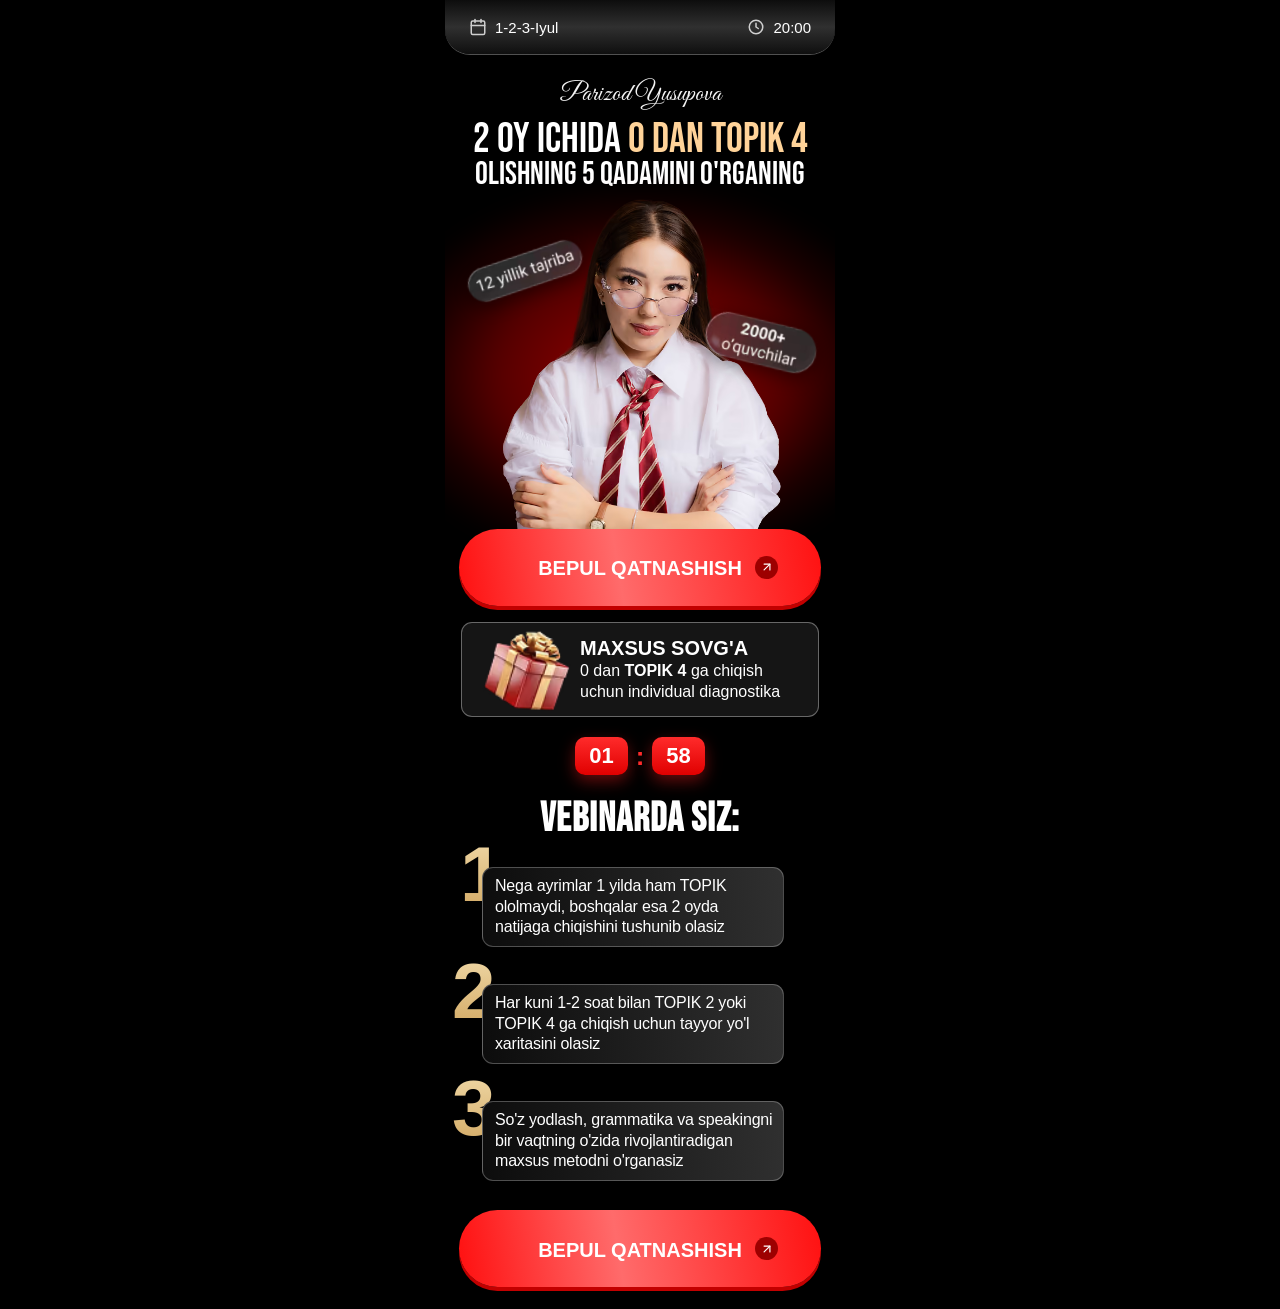
<file: index.html>
<!DOCTYPE html>
<html lang="uz">
<head>
<meta charset="UTF-8">
<meta name="viewport" content="width=device-width, initial-scale=1.0">
<title>Site 1 — TOPIK Webinar</title>
<style>@font-face{font-family:"Bebas Neue";src:url(/fonts/BebasNeue-Regular.woff2) format('woff2');font-weight:400;font-style:normal;font-display:swap}@font-face{font-family:"Great Vibes";src:url(/fonts/GreatVibes-Regular.woff2) format('woff2');font-weight:400;font-style:normal;font-display:swap}*{margin:0;padding:0;box-sizing:border-box;-webkit-tap-highlight-color:transparent}body,html{background:#000;font-family:-apple-system,BlinkMacSystemFont,'Segoe UI',Roboto,Helvetica,Arial,sans-serif}.phone{width:100%;max-width:390px;min-height:100vh;margin:0 auto;background:#000;padding:14px 14px 22px;position:relative;overflow:hidden}.topbar{display:flex;justify-content:space-between;align-items:center;height:54px;padding:0 24px;margin:-14px -14px 24px;background:linear-gradient(180deg,#0d0d0d 0,#303030 50%,#0f0f0f 100%);border-radius:0 0 25px 25px;box-shadow:0 1px 0 0 #515151}.topbar-item{display:flex;align-items:center;gap:8px;color:#fff;font-weight:500;font-size:15px}.topbar-item svg{width:18px;height:18px;color:#cfcfcf}.signature{font-family:'Great Vibes',cursive;font-size:26px;color:#f3f3f3;text-align:center;font-weight:400;margin-bottom:12px}.hero-title{font-family:'Bebas Neue',sans-serif;color:#fff;text-align:center;width:351px;height:79px;margin:0 auto;font-size:32px;line-height:110%;letter-spacing:0;font-weight:400;font-style:normal;padding:0}.hero-title-line{display:block;white-space:nowrap}.hero-title-line:first-child{font-size:42px}.hero-title-line:last-child{font-size:32px}.hero-title .accent{color:#ffd399!important;-webkit-text-fill-color:#FFD399}.hero-photo{position:relative;margin-top:-4px;display:flex;justify-content:center}.hero-photo::before{content:"";position:absolute;left:50%;top:50%;transform:translate(-50%,-50%);width:150%;height:105%;background:radial-gradient(55% 55% at 50% 48%,rgba(224,0,0,.68) 0,rgba(190,0,0,.45) 48%,rgba(130,0,0,.2) 72%,rgba(0,0,0,0) 90%);filter:blur(10px);z-index:0;pointer-events:none}.hero-photo img{position:relative;width:100%;max-width:285px;height:auto;display:block;z-index:1}.hero-photo img.badge-img{position:absolute;z-index:2;max-width:none;height:auto;filter:drop-shadow(0 4px 10px rgba(0,0,0,.5))}.hero-photo img.badge-left{top:46px;left:4px;width:125px;transform:rotate(-8deg)}.hero-photo img.badge-right{top:118px;right:2px;width:116px;transform:rotate(8deg)}.cta{position:relative;z-index:5;width:100%;max-width:362px;height:77px;border:none;cursor:pointer;margin:-42px auto 0;padding:0 24px;border-radius:55.5px;background:linear-gradient(80.87deg,red -7.5%,#ff6b6b 44.12%,red 110.03%);color:#fff;font-family:-apple-system,BlinkMacSystemFont,'Segoe UI',Roboto,Helvetica,Arial,sans-serif;font-size:20px;font-weight:700;font-style:normal;line-height:32px;letter-spacing:0;text-align:center;text-transform:uppercase;display:flex;align-items:center;justify-content:center;box-shadow:0 4px 0 0 #c20000;transition:transform .16s ease-out}.cta:hover{transform:scale(1.03)}.cta:active{transform:scale(.99)}@media (prefers-reduced-motion:reduce){.cta{transition:none}.cta:active,.cta:hover{transform:none}}.cta span{font-family:-apple-system,BlinkMacSystemFont,'Segoe UI',Roboto,Helvetica,Arial,sans-serif;font-size:20px;font-weight:700;font-style:normal;line-height:32px;letter-spacing:0;text-align:center;text-transform:uppercase;white-space:nowrap;transform:translateY(1px)}.cta-arrow{position:absolute;right:43px;width:23px;height:23px;background:#9d0000;border-radius:50%;display:flex;align-items:center;justify-content:center}.cta-arrow svg{width:14px;height:14px;color:#fff}.gift{position:relative;display:flex;align-items:center;gap:14px;background:#151515;border:.3px solid rgba(255,255,255,.35);border-radius:11px;padding:14px 16px;margin:16px auto 0;width:100%;max-width:358px}.gift-text{margin-left:102px}.gift-img{position:absolute;left:16px;top:50%;transform:translateY(-50%);width:102px;height:102px;object-fit:contain}.gift-title{font-family:-apple-system,BlinkMacSystemFont,'Segoe UI',Roboto,Helvetica,Arial,sans-serif;color:#fff;font-weight:700;font-size:20px;line-height:1.1;letter-spacing:0;text-transform:uppercase;margin-bottom:2px}.gift-desc{color:#fff;font-weight:400;font-size:16px;line-height:1.3}.gift-desc b{color:#fff;font-weight:600}body{--modal-accent:#E00000;--modal-btn:linear-gradient(180deg, #FF2B2B 0%, #E00000 55%, #B00000 100%);--modal-shadow:rgba(255,30,30,.4)}</style>
<link rel="preload" as="image" href="/assets/site1/girl.avif" fetchpriority="high">
<link rel="preload" as="font" type="font/woff2" href="/fonts/BebasNeue-Regular.woff2" crossorigin>
<link rel="preload" as="font" type="font/woff2" href="/fonts/GreatVibes-Regular.woff2" crossorigin>
<link rel="stylesheet" href="/site1.min.css" media="print" onload="this.media='all'">
<noscript><link rel="stylesheet" href="/site1.min.css"></noscript>
</head>
<body>
  <main class="phone">

    <div class="topbar">
      <div class="topbar-item">
        <svg viewBox="0 0 24 24" fill="none" stroke="currentColor" stroke-width="2" stroke-linecap="round" stroke-linejoin="round"><rect x="3" y="4" width="18" height="18" rx="2"/><line x1="16" y1="2" x2="16" y2="6"/><line x1="8" y1="2" x2="8" y2="6"/><line x1="3" y1="10" x2="21" y2="10"/></svg>
        <span>1-2-3-Iyul</span>
      </div>
      <div class="topbar-item">
        <svg viewBox="0 0 24 24" fill="none" stroke="currentColor" stroke-width="2" stroke-linecap="round" stroke-linejoin="round"><circle cx="12" cy="12" r="9"/><polyline points="12 7 12 12 15 14"/></svg>
        <span>20:00</span>
      </div>
    </div>

    <p class="signature">Parizod Yusupova</p>

    <h1 class="hero-title">
      <span class="hero-title-line">2 OY ICHIDA <span class="accent">0 DAN TOPIK 4</span></span>
      <span class="hero-title-line">OLISHNING 5 QADAMINI O'RGANING</span>
    </h1>

    <div class="hero-photo">
      <img src="/assets/site1/badge-left.avif" alt="12 yillik tajriba" class="badge-img badge-left" width="250" height="112" loading="lazy" decoding="async">
      <img src="/assets/site1/badge-right.avif" alt="2000+ o'quvchilar" class="badge-img badge-right" width="232" height="112" loading="lazy" decoding="async">
      <img src="/assets/site1/girl.avif" alt="Parizod Yusupova" width="526" height="690" fetchpriority="high" decoding="async">
    </div>

    <button class="cta">
      <span>BEPUL QATNASHISH</span>
      <i class="cta-arrow"><svg viewBox="0 0 24 24" fill="none" stroke="currentColor" stroke-width="2" stroke-linecap="round" stroke-linejoin="round"><line x1="7" y1="17" x2="17" y2="7"/><polyline points="7 7 17 7 17 17"/></svg></i>
    </button>

    <div class="gift">
      <img src="/assets/site1/gift.avif" alt="Sovg'a" class="gift-img" width="79" height="80" loading="lazy" decoding="async">
      <div class="gift-text">
        <p class="gift-title">MAXSUS SOVG'A</p>
        <p class="gift-desc">0 dan <b>TOPIK 4</b> ga chiqish<br>uchun individual diagnostika</p>
      </div>
    </div>

    <div class="timer">
      <span class="timer-box">01</span>
      <span class="timer-colon">:</span>
      <span class="timer-box">02</span>
    </div>

    <h2 class="section-title">VEBINARDA SIZ:</h2>

    <ul class="steps">
      <li class="step">
        <span class="step-num">1</span>
        <p>Nega ayrimlar 1 yilda ham TOPIK ololmaydi, boshqalar esa 2 oyda natijaga chiqishini tushunib olasiz</p>
      </li>
      <li class="step">
        <span class="step-num">2</span>
        <p>Har kuni 1-2 soat bilan TOPIK 2 yoki TOPIK 4 ga chiqish uchun tayyor yo'l xaritasini olasiz</p>
      </li>
      <li class="step">
        <span class="step-num">3</span>
        <p>So'z yodlash, grammatika va speakingni bir vaqtning o'zida rivojlantiradigan maxsus metodni o'rganasiz</p>
      </li>
    </ul>

    <button class="cta cta-bottom">
      <span>BEPUL QATNASHISH</span>
      <i class="cta-arrow"><svg viewBox="0 0 24 24" fill="none" stroke="currentColor" stroke-width="2" stroke-linecap="round" stroke-linejoin="round"><line x1="7" y1="17" x2="17" y2="7"/><polyline points="7 7 17 7 17 17"/></svg></i>
    </button>

  </main>
  <script src="/modal.js" defer></script>
</body>
</html>
</file>
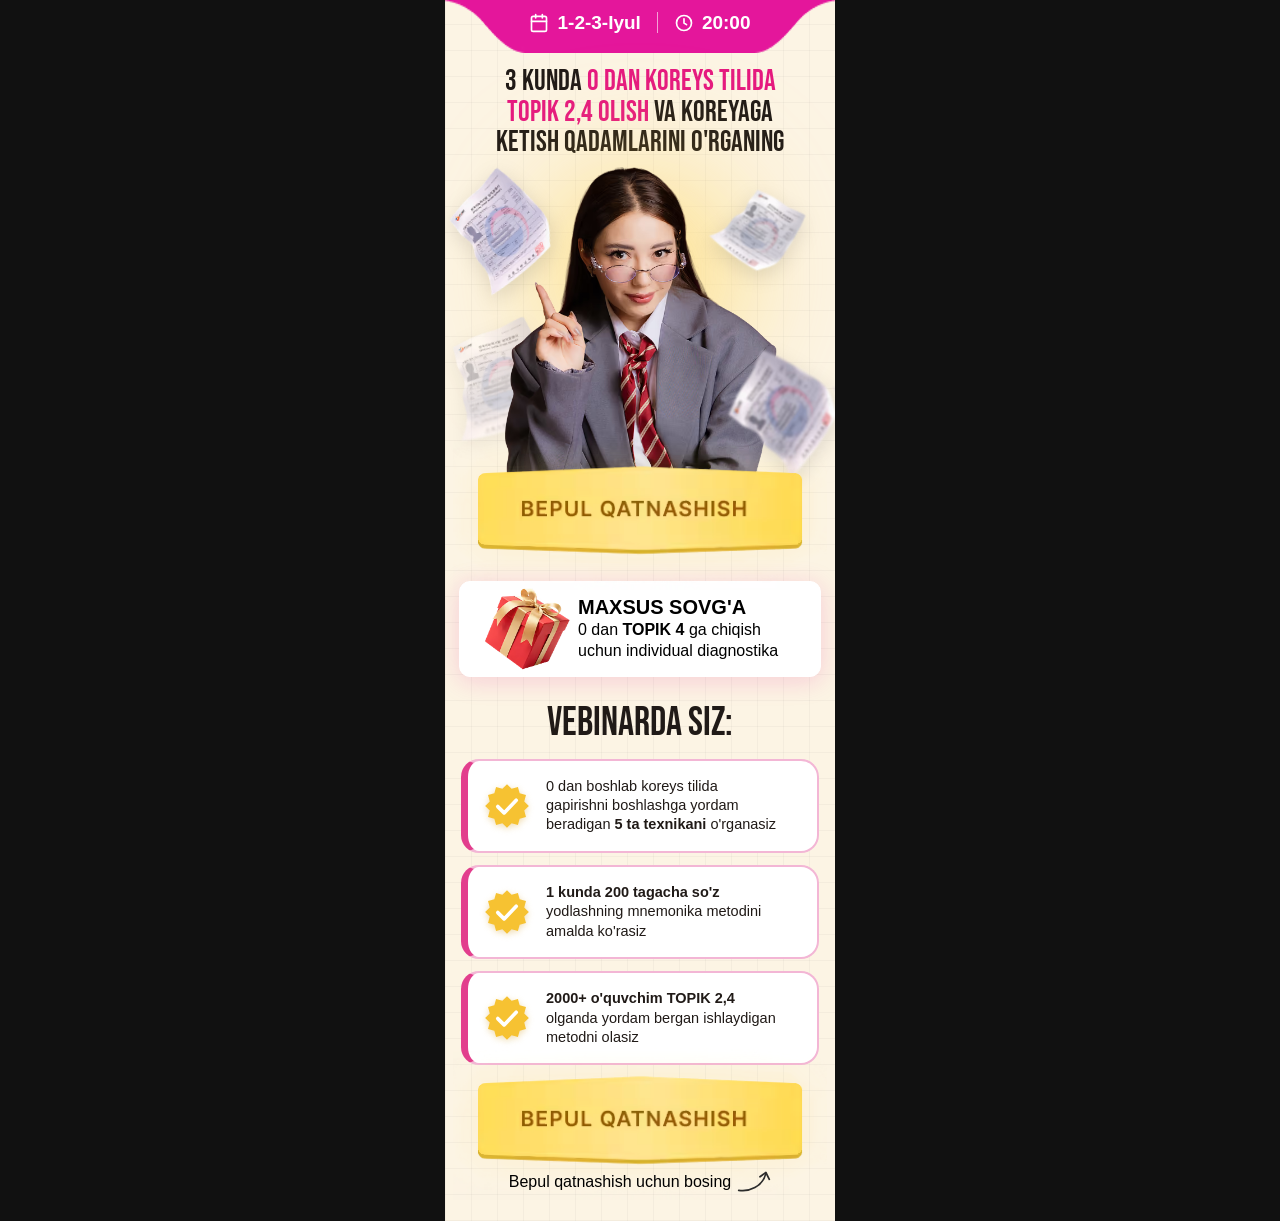
<file: a/index.html>
<!DOCTYPE html>
<html lang="uz">
<head>
<meta charset="UTF-8">
<meta name="viewport" content="width=device-width, initial-scale=1.0">
<title>Site 2 — Koreys tili Webinar</title>
<style>@font-face{font-family:"Bebas Neue";src:url(/fonts/BebasNeue-Regular.woff2) format('woff2');font-weight:400;font-style:normal;font-display:swap}*{margin:0;padding:0;box-sizing:border-box;-webkit-tap-highlight-color:transparent}:root{--pink-1:#ED1E79;--pink-2:#E5197F;--pink-light:#F26EB4;--yellow-1:#F6D64E;--yellow-2:#EDC53F;--navy:#201A17;--cream:#FCF4E4}body,html{background:#111;font-family:-apple-system,BlinkMacSystemFont,'Segoe UI',Roboto,Helvetica,Arial,sans-serif}.phone{width:100%;max-width:390px;min-height:100vh;margin:0 auto;background:linear-gradient(0deg,rgba(0,0,0,0) 0,rgba(0,0,0,0) 100%),repeating-linear-gradient(0deg,rgba(0,0,0,.03) 0 1px,transparent 1px 26px),repeating-linear-gradient(90deg,rgba(0,0,0,.03) 0 1px,transparent 1px 26px),#fcf4e4;padding-bottom:27px;position:relative;overflow:hidden}.topbar{background-image:url('/assets/site2/topbar-shape.avif');background-size:100% 100%;background-repeat:no-repeat;background-position:center;padding:12px 20px 20px;position:relative}.topbar-inner{display:flex;align-items:center;justify-content:center;gap:16px;color:#fff}.topbar-item{display:flex;align-items:center;gap:8px;font-weight:600;font-size:19px;line-height:21px}.topbar-item svg{width:20px;height:20px;flex:0 0 20px}.topbar-sep{width:1px;height:21px;background:rgba(255,255,255,.6)}.hero-title{font-family:'Bebas Neue',sans-serif;color:var(--navy);text-align:center;font-size:29px;line-height:1.06;letter-spacing:0;font-weight:400;height:112px;padding:14px 16px 6px}.hero-title .accent{color:var(--pink-2)}.hero-photo{position:relative;width:100%;height:380px;margin-top:2px}.hero-glow{position:absolute;top:5px;left:95px;width:200px;height:200px;border-radius:50%;background:rgba(255,208,60,.55);filter:blur(60px);backdrop-filter:blur(91.4px);z-index:0;pointer-events:none}.hero-photo .girl{position:absolute;bottom:0;left:50%;transform:translateX(-50%);width:auto;height:380px;z-index:2}.cert{position:absolute;z-index:1;height:auto;filter:drop-shadow(0 6px 10px rgba(0,0,0,.12))}.cert1{width:115px;top:-5px;left:-6px;transform:rotate(-12deg)}.cert2{width:110px;top:130px;left:-24px;opacity:.55;transform:rotate(12deg)}.cert3{width:105px;top:8px;right:22px;transform:rotate(8deg)}.cert4{width:150px;top:170px;right:-20px;transform:rotate(-4deg);z-index:3}.cta-wrap{position:absolute;z-index:3;left:8px;right:8px;bottom:-43px}.cta-wrap .cta,.cta.cta-bottom{height:auto;aspect-ratio:390/170;border:none;border-radius:0;background:url('/assets/site2/cta-button.avif') center/100% 100% no-repeat;box-shadow:none;transition:transform .16s ease-out,filter .16s ease-out}.cta-wrap .cta:hover,.cta.cta-bottom:hover{filter:brightness(1.06)}.cta-wrap .cta span,.cta.cta-bottom span{visibility:hidden}.cta{width:100%;height:72px;border:none;cursor:pointer;border-radius:50%/13px;background:linear-gradient(180deg,#ffd943 0,#ffe591 50%,#ffd943 100%);color:#6e4f16;font-family:'Bebas Neue',sans-serif;font-size:26px;letter-spacing:1px;box-shadow:0 5px 0 #e3a62a,inset 0 0 22px rgba(255,239,154,.14),0 0 41px rgba(255,216,78,.2),inset 0 1px 0 rgba(255,255,255,.4)}.cta span{transform:translateY(1px);display:inline-block}.gift{position:relative;display:flex;align-items:center;gap:14px;background:#fff;border:.3px solid #fff;border-radius:11px;padding:14px 16px;margin:34px 14px 0;box-shadow:0 4px 24.5px 1px rgba(227,22,156,.17)}.gift-text{margin-left:102px}.gift-img{position:absolute;left:16px;top:50%;transform:translateY(-50%);width:102px;height:102px;object-fit:contain}.gift-title{font-family:-apple-system,BlinkMacSystemFont,'Segoe UI',Roboto,Helvetica,Arial,sans-serif;font-weight:700;color:#000;font-size:20px;line-height:1.1;letter-spacing:0;text-transform:uppercase;margin-bottom:2px}.gift-desc{font-family:-apple-system,BlinkMacSystemFont,'Segoe UI',Roboto,Helvetica,Arial,sans-serif;font-weight:400;color:#000;font-size:16px;line-height:1.3}.gift-desc b{font-weight:600;color:#000}.section-title{font-family:'Bebas Neue',sans-serif;font-weight:400;color:var(--navy);text-align:center;font-size:40px;line-height:1.1;letter-spacing:0;margin:24px 0 14px}.checks{list-style:none;display:flex;flex-direction:column;gap:12px;padding:0 16px}.check{display:flex;align-items:center;gap:16px;background:#fff;border:2px solid #f3b6d5;border-left:7px solid #e23e8d;border-radius:18px;padding:16px 18px 16px 16px}.seal{flex:0 0 auto;width:46px;height:46px;display:flex;align-items:center;justify-content:center;filter:drop-shadow(0 2px 3px rgba(214,160,40,.35))}.seal svg{width:46px;height:46px}.check p{color:var(--navy);font-size:14.5px;line-height:1.34;max-width:236px}.check p b{color:var(--navy);font-weight:700}body{--modal-accent:#ED1E79;--modal-btn:linear-gradient(180deg, #F6D64E, #EDC53F);--modal-shadow:rgba(214,180,50,.45)}</style>
<link rel="preload" as="image" href="/assets/site2/girl.avif" fetchpriority="high">
<link rel="preload" as="font" type="font/woff2" href="/fonts/BebasNeue-Regular.woff2" crossorigin>
<link rel="stylesheet" href="/site2.min.css" media="print" onload="this.media='all'">
<noscript><link rel="stylesheet" href="/site2.min.css"></noscript>
</head>
<body>
  <main class="phone">

    <div class="topbar">
      <div class="topbar-inner">
        <div class="topbar-item">
          <svg viewBox="0 0 24 24" fill="none" stroke="currentColor" stroke-width="2" stroke-linecap="round" stroke-linejoin="round"><rect x="3" y="4" width="18" height="18" rx="2"/><line x1="16" y1="2" x2="16" y2="6"/><line x1="8" y1="2" x2="8" y2="6"/><line x1="3" y1="10" x2="21" y2="10"/></svg>
          <span>1-2-3-Iyul</span>
        </div>
        <span class="topbar-sep"></span>
        <div class="topbar-item">
          <svg viewBox="0 0 24 24" fill="none" stroke="currentColor" stroke-width="2" stroke-linecap="round" stroke-linejoin="round"><circle cx="12" cy="12" r="9"/><polyline points="12 7 12 12 15 14"/></svg>
          <span>20:00</span>
        </div>
      </div>
    </div>

    <h1 class="hero-title">
      3 KUNDA <span class="accent">0 DAN KOREYS TILIDA</span><br>
      <span class="accent">TOPIK 2,4 OLISH</span> VA KOREYAGA<br>
      KETISH QADAMLARINI O'RGANING
    </h1>

    <div class="hero-photo">
      <div class="hero-glow"></div>
      <img class="cert cert1" src="/assets/site2/cert1.avif" alt="" width="230" height="271" loading="lazy" decoding="async">
      <img class="cert cert2" src="/assets/site2/cert2.avif" alt="" width="220" height="308" loading="lazy" decoding="async">
      <img class="cert cert3" src="/assets/site2/cert3.avif" alt="" width="210" height="195" loading="lazy" decoding="async">
      <img class="cert cert4" src="/assets/site2/cert4.avif" alt="" width="227" height="226" loading="lazy" decoding="async">
      <img class="girl" src="/assets/site2/girl.avif" alt="O'qituvchi" width="494" height="678" fetchpriority="high" decoding="async">

      <div class="cta-wrap">
        <button class="cta" type="button" aria-label="BEPUL QATNASHISH"><span>BEPUL QATNASHISH</span></button>
      </div>
    </div>

    <div class="gift">
      <img src="/assets/site2/gift.avif" alt="Sovg'a" class="gift-img" width="168" height="174" loading="lazy" decoding="async">
      <div class="gift-text">
        <p class="gift-title">MAXSUS SOVG'A</p>
        <p class="gift-desc">0 dan <b>TOPIK 4</b> ga chiqish<br>uchun individual diagnostika</p>
      </div>
    </div>

    <h2 class="section-title">VEBINARDA SIZ:</h2>

    <ul class="checks">
      <li class="check">
        <span class="seal"><svg viewBox="0 0 40 40"><polygon points="20.0,1.0 24.0,5.0 29.5,3.5 31.0,9.0 36.5,10.5 35.0,16.0 39.0,20.0 35.0,24.0 36.5,29.5 31.0,31.0 29.5,36.5 24.0,35.0 20.0,39.0 16.0,35.0 10.5,36.5 9.0,31.0 3.5,29.5 5.0,24.0 1.0,20.0 5.0,16.0 3.5,10.5 9.0,9.0 10.5,3.5 16.0,5.0" fill="#F6C232"/><polyline points="12 20.5 17.5 26 28 15" fill="none" stroke="#fff" stroke-width="3.2" stroke-linecap="round" stroke-linejoin="round"/></svg></span>
        <p>0 dan boshlab koreys tilida gapirishni boshlashga yordam beradigan <b>5 ta texnikani</b> o'rganasiz</p>
      </li>
      <li class="check">
        <span class="seal"><svg viewBox="0 0 40 40"><polygon points="20.0,1.0 24.0,5.0 29.5,3.5 31.0,9.0 36.5,10.5 35.0,16.0 39.0,20.0 35.0,24.0 36.5,29.5 31.0,31.0 29.5,36.5 24.0,35.0 20.0,39.0 16.0,35.0 10.5,36.5 9.0,31.0 3.5,29.5 5.0,24.0 1.0,20.0 5.0,16.0 3.5,10.5 9.0,9.0 10.5,3.5 16.0,5.0" fill="#F6C232"/><polyline points="12 20.5 17.5 26 28 15" fill="none" stroke="#fff" stroke-width="3.2" stroke-linecap="round" stroke-linejoin="round"/></svg></span>
        <p><b>1 kunda 200 tagacha so'z</b> yodlashning mnemonika metodini amalda ko'rasiz</p>
      </li>
      <li class="check">
        <span class="seal"><svg viewBox="0 0 40 40"><polygon points="20.0,1.0 24.0,5.0 29.5,3.5 31.0,9.0 36.5,10.5 35.0,16.0 39.0,20.0 35.0,24.0 36.5,29.5 31.0,31.0 29.5,36.5 24.0,35.0 20.0,39.0 16.0,35.0 10.5,36.5 9.0,31.0 3.5,29.5 5.0,24.0 1.0,20.0 5.0,16.0 3.5,10.5 9.0,9.0 10.5,3.5 16.0,5.0" fill="#F6C232"/><polyline points="12 20.5 17.5 26 28 15" fill="none" stroke="#fff" stroke-width="3.2" stroke-linecap="round" stroke-linejoin="round"/></svg></span>
        <p><b>2000+ o'quvchim TOPIK 2,4</b> olganda yordam bergan ishlaydigan metodni olasiz</p>
      </li>
    </ul>

    <button class="cta cta-bottom" type="button" aria-label="BEPUL QATNASHISH"><span>BEPUL QATNASHISH</span></button>

    <p class="cta-hint">Bepul qatnashish uchun bosing
      <svg viewBox="0 0 40 30" fill="none" stroke="#2c2c2c" stroke-width="2" stroke-linecap="round" stroke-linejoin="round">
        <path d="M2 26 C 14 28, 30 22, 34 6"/>
        <polyline points="27 10 34 5 38 13"/>
      </svg>
    </p>

  </main>
  <script src="/modal.js" defer></script>
</body>
</html>
</file>
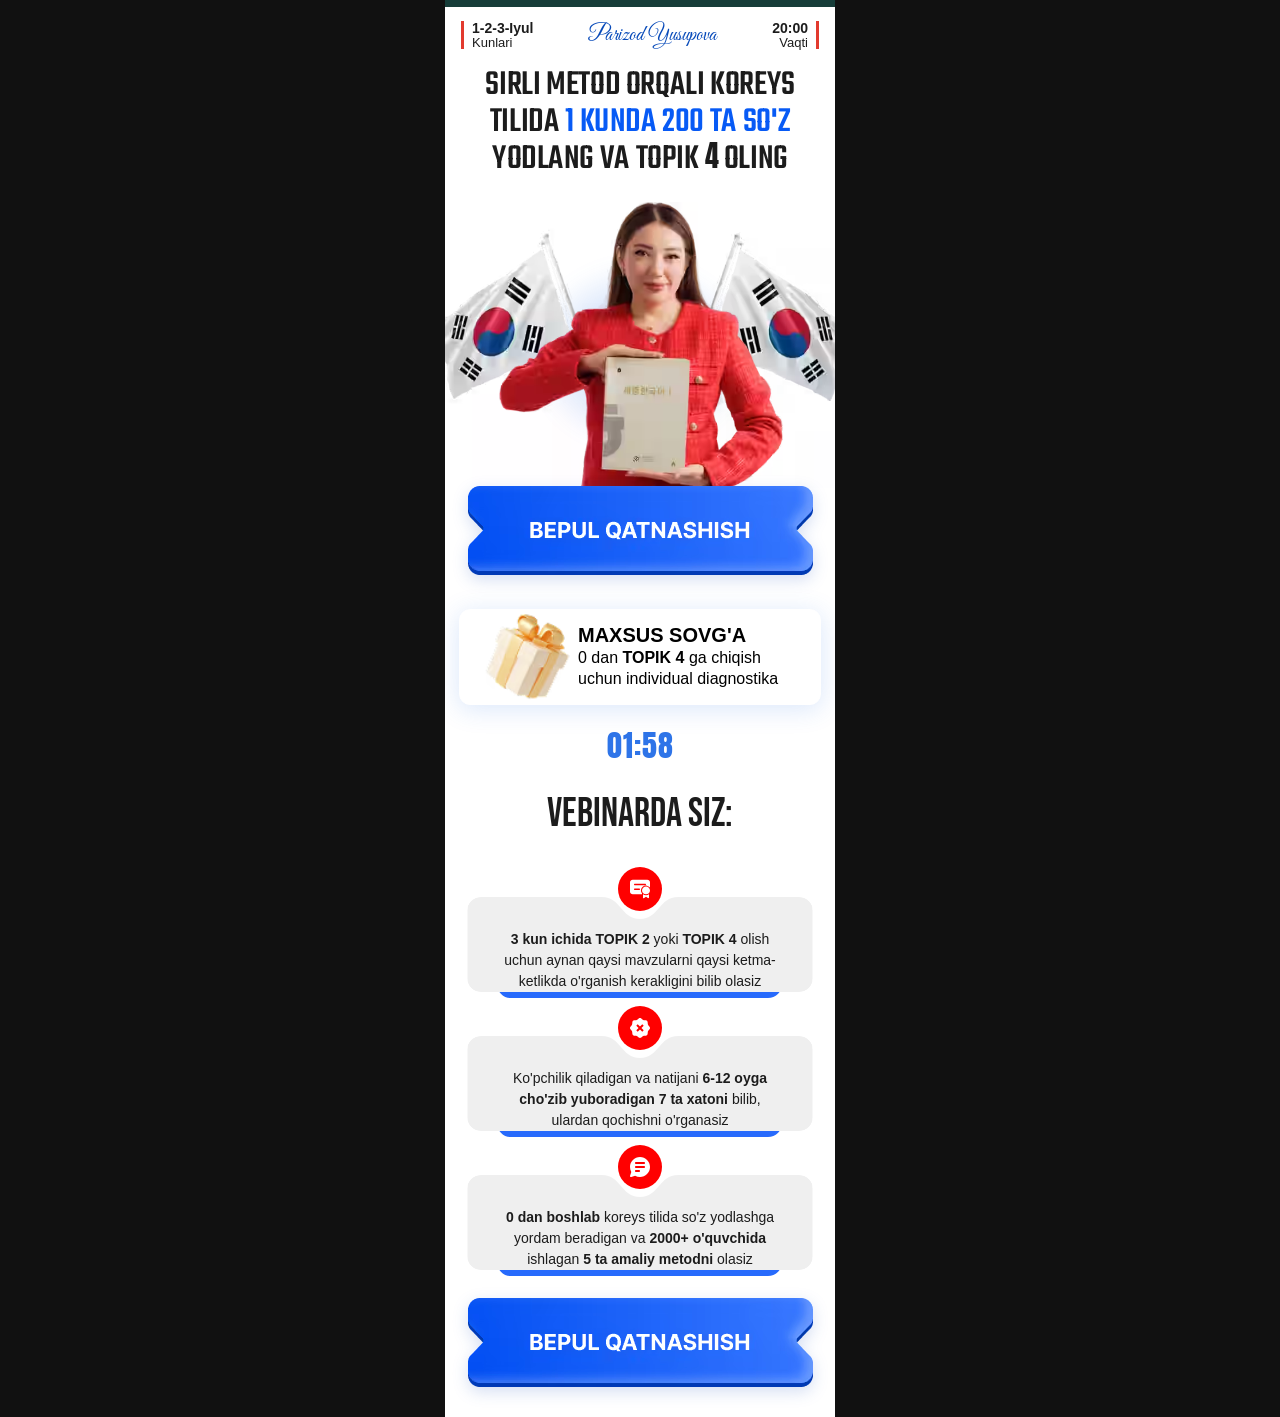
<file: b/index.html>
<!DOCTYPE html>
<html lang="uz">
<head>
<meta charset="UTF-8">
<meta name="viewport" content="width=device-width, initial-scale=1.0">
<meta name="description" content="3 kunlik bepul koreys tili webinarida bir kunda 200 ta so‘z yodlash va TOPIK 4 olish usullarini o‘rganing.">
<title>Site 3 — Koreys tili Webinar</title>
<style>@font-face{font-family:"Bebas Neue";src:url(/fonts/BebasNeue-Site3.woff2) format('woff2');font-weight:400;font-style:normal;font-display:swap}@font-face{font-family:Anton;src:url(/fonts/Anton-Regular.woff2) format('woff2');font-weight:400;font-style:normal;font-display:swap}@font-face{font-family:"Great Vibes";src:url(/fonts/GreatVibes-Regular.woff2) format('woff2');font-weight:400;font-style:normal;font-display:swap}@font-face{font-family:Teko;src:url(/fonts/Teko-Medium.woff2) format('woff2');font-weight:500;font-style:normal;font-display:swap}*{margin:0;padding:0;box-sizing:border-box;-webkit-tap-highlight-color:transparent}:root{--blue-1:#2E74E8;--blue-2:#1B54C7;--blue-3:#133FA0;--red:#E23A2E;--ink:#1C1C1C}body,html{background:#111;font-family:-apple-system,BlinkMacSystemFont,'Segoe UI',Roboto,Helvetica,Arial,sans-serif}.phone{width:100%;max-width:390px;min-height:100vh;margin:0 auto;background:#fff;padding:0 0 22px;position:relative;overflow:hidden;border-top:7px solid #173d39}.topbar{display:flex;align-items:center;justify-content:space-between;padding:14px 16px 12px}.tb-side{display:flex;flex-direction:column;line-height:1.05}.tb-left{padding-left:8px;border-left:3px solid var(--red)}.tb-right{padding-right:8px;border-right:3px solid var(--red);text-align:right}.tb-strong{font-weight:700;font-size:14px;color:var(--ink)}.tb-sub{font-weight:500;font-size:13px;color:var(--ink)}.tb-name{font-family:'Great Vibes',cursive;color:#0649B9;font-size:21px;text-align:center}.hero-title{font-family:Teko,sans-serif;color:var(--ink);text-align:center;width:366px;height:111px;margin:6px auto 0;padding:0;font-size:36px;line-height:103%;letter-spacing:0;font-weight:500;font-style:normal;text-transform:uppercase}.hero-title-line{display:block;white-space:nowrap;transform:scaleX(.97);transform-origin:center}.hero-four{font-family:Anton,sans-serif;font-weight:400;font-size:.8em;line-height:1;vertical-align:baseline}.hero-title .accent{color:#075af5}.hero-photo{position:relative;width:100%;height:320px;margin-top:4px;overflow:hidden}.hero-photo::before{content:"";position:absolute;left:50%;top:54%;transform:translate(-50%,-50%);width:78%;height:82%;background:radial-gradient(50% 50% at 50% 50%,rgba(46,116,232,.32) 0,rgba(46,116,232,.15) 45%,rgba(46,116,232,0) 72%);filter:blur(8px);z-index:0;pointer-events:none}.hero-photo .girl{position:absolute;bottom:0;left:50%;transform:translateX(-50%);width:auto;height:300px;z-index:2}.flag{position:absolute;z-index:1;top:-8px;width:235px;height:auto}.flag-l{left:-10px}.flag-r{right:-12px}.cta{position:relative;z-index:5;display:block;width:100%;max-width:345px;height:89px;margin:-16px auto 8px;border:none;cursor:pointer;padding:0;background:url('/assets/site3/cta-button.avif') center/100% 100% no-repeat;filter:drop-shadow(0 5px 8px rgba(0, 57, 181, .16));transition:transform .2s,filter .2s;will-change:transform,filter}.cta::after,.cta::before{content:none}.cta:hover{transform:translateY(-2px) scale(1.015);filter:brightness(1.05) saturate(1.04) drop-shadow(0 8px 13px rgba(0, 77, 243, .25))}.cta:active{transform:translateY(1px) scale(.99);filter:brightness(.98) drop-shadow(0 3px 5px rgba(0, 57, 181, .2))}.cta:focus-visible{outline:rgba(0,77,243,.35) solid 3px;outline-offset:4px}.cta span{position:absolute;width:1px;height:1px;padding:0;margin:-1px;overflow:hidden;clip-path:inset(50%);white-space:nowrap}@media (prefers-reduced-motion:reduce){.cta{transition:none}.cta:active,.cta:hover{transform:none}}.gift{position:relative;display:flex;align-items:center;gap:14px;background:#fff;border:.3px solid #fff;border-radius:11px;padding:14px 16px;margin:34px 14px 0;box-shadow:0 4px 24.5px 1px rgba(46,116,232,.17)}.gift-text{margin-left:102px}.gift-img{position:absolute;left:16px;top:50%;transform:translateY(-50%);width:102px;height:102px;object-fit:contain}.gift-title{font-family:-apple-system,BlinkMacSystemFont,'Segoe UI',Roboto,Helvetica,Arial,sans-serif;font-weight:700;color:#000;font-size:20px;line-height:1.1;letter-spacing:0;text-transform:uppercase;margin-bottom:2px}.gift-desc{font-family:-apple-system,BlinkMacSystemFont,'Segoe UI',Roboto,Helvetica,Arial,sans-serif;font-weight:400;color:#000;font-size:16px;line-height:1.3}.gift-desc b{font-weight:600;color:#000}body{--modal-accent:#2E74E8;--modal-btn:linear-gradient(180deg, #2E74E8, #1B54C7);--modal-shadow:rgba(30,80,200,.4)}</style>
<link rel="preload" as="image" href="/assets/site3/girl.avif" fetchpriority="high">
<link rel="preload" as="font" type="font/woff2" href="/fonts/Teko-Medium.woff2" crossorigin>
<link rel="preload" as="font" type="font/woff2" href="/fonts/Anton-Regular.woff2" crossorigin>
<link rel="preload" as="font" type="font/woff2" href="/fonts/GreatVibes-Regular.woff2" crossorigin>
<link rel="preload" as="font" type="font/woff2" href="/fonts/BebasNeue-Site3.woff2" crossorigin>
<link rel="preload" as="image" href="/assets/site3/girl.avif" fetchpriority="high">
<link rel="preload" as="font" type="font/woff2" href="/fonts/Anton-Regular.woff2" crossorigin>
<link rel="stylesheet" href="/site3.min.css" media="print" onload="this.media='all'">
<noscript><link rel="stylesheet" href="/site3.min.css"></noscript>
</head>
<body>
  <main class="phone">

    <div class="topbar">
      <div class="tb-side tb-left">
        <span class="tb-strong">1-2-3-Iyul</span>
        <span class="tb-sub">Kunlari</span>
      </div>
      <p class="tb-name">Parizod Yusupova</p>
      <div class="tb-side tb-right">
        <span class="tb-strong">20:00</span>
        <span class="tb-sub">Vaqti</span>
      </div>
    </div>

    <h1 class="hero-title">
      <span class="hero-title-line">SIRLI METOD ORQALI KOREYS</span>
      <span class="hero-title-line">TILIDA <span class="accent">1 KUNDA 200 TA SO'Z</span></span>
      <span class="hero-title-line">YODLANG VA TOPIK <span class="hero-four">4</span> OLING</span>
    </h1>

    <div class="hero-photo">
      <img class="flag flag-l" src="/assets/site3/flag-left.avif" alt="" width="411" height="543" loading="lazy" decoding="async">
      <img class="flag flag-r" src="/assets/site3/flag-right.avif" alt="" width="411" height="548" loading="lazy" decoding="async">
      <img class="girl" src="/assets/site3/girl.avif" alt="O'qituvchi" width="500" height="525" fetchpriority="high" decoding="async">
    </div>

    <button class="cta"><span>BEPUL QATNASHISH</span></button>

    <div class="gift">
      <img src="/assets/site3/gift.avif" alt="Sovg'a" class="gift-img" width="85" height="85" loading="lazy" decoding="async">
      <div class="gift-text">
        <p class="gift-title">MAXSUS SOVG'A</p>
        <p class="gift-desc">0 dan <b>TOPIK 4</b> ga chiqish<br>uchun individual diagnostika</p>
      </div>
    </div>

    <div class="timer">01:59</div>

    <h2 class="section-title">VEBINARDA SIZ:</h2>

    <ul class="cards">
      <li class="ecard">
        <span class="ec-icon">
          <img src="/assets/site3/icon1.svg" alt="" width="20" height="20" loading="lazy" decoding="async">
        </span>
        <div class="ecard-accent"></div>
        <div class="ecard-box">
          <p><b>3 kun ichida TOPIK 2</b> yoki <b>TOPIK 4</b> olish uchun aynan qaysi mavzularni qaysi ketma-ketlikda o'rganish kerakligini bilib olasiz</p>
        </div>
      </li>
      <li class="ecard">
        <span class="ec-icon">
          <img src="/assets/site3/icon2.svg" alt="" width="20" height="20" loading="lazy" decoding="async">
        </span>
        <div class="ecard-accent"></div>
        <div class="ecard-box">
          <p>Ko'pchilik qiladigan va natijani <b>6-12 oyga cho'zib yuboradigan 7 ta xatoni</b> bilib, ulardan qochishni o'rganasiz</p>
        </div>
      </li>
      <li class="ecard">
        <span class="ec-icon">
          <img src="/assets/site3/icon3.svg" alt="" width="20" height="20" loading="lazy" decoding="async">
        </span>
        <div class="ecard-accent"></div>
        <div class="ecard-box">
          <p><b>0 dan boshlab</b> koreys tilida so'z yodlashga yordam beradigan va <b>2000+ o'quvchida</b> ishlagan <b>5 ta amaliy metodni</b> olasiz</p>
        </div>
      </li>
    </ul>

    <button class="cta cta-bottom"><span>BEPUL QATNASHISH</span></button>

  </main>
  <script src="/modal.js" defer></script>
</body>
</html>
</file>
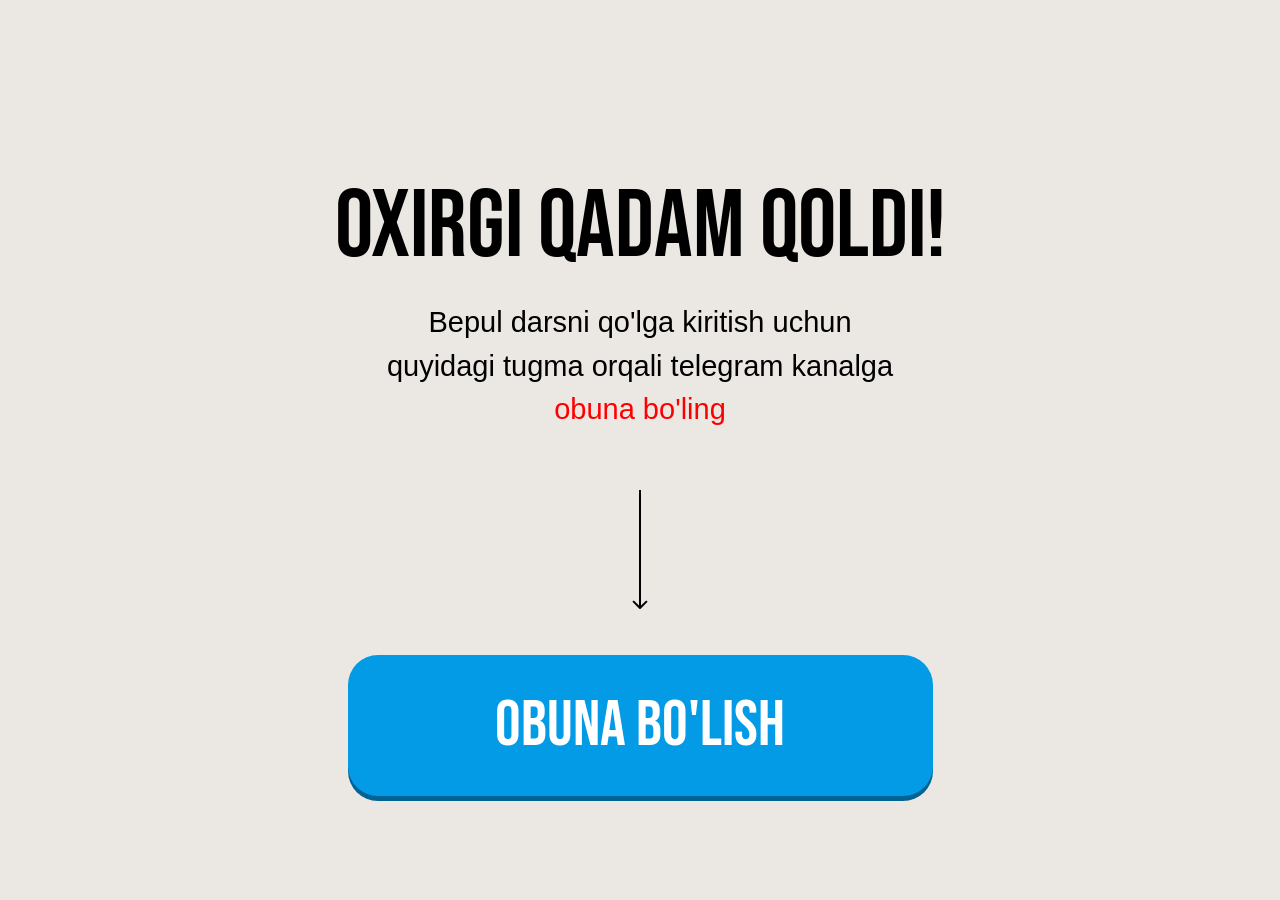
<file: thanks.html>
<!DOCTYPE html>
<html lang="uz">
<head>
<meta charset="UTF-8">
<meta name="viewport" content="width=device-width, initial-scale=1.0">
<title>Oxirgi qadam qoldi!</title>
<style>
@font-face{font-family:"Bebas Neue";src:url(/fonts/BebasNeue-Regular.woff2) format('woff2');font-weight:400;font-style:normal;font-display:swap}
*{margin:0;padding:0;box-sizing:border-box}
body{font-family:-apple-system,BlinkMacSystemFont,'Segoe UI',Roboto,Helvetica,Arial,sans-serif}
.header{background-color:#ebe8e3;min-height:100vh;padding-top:180px}
.header-container{margin:0 auto;max-width:671px;width:100%;display:flex;padding:0 20px}
.hero-left{max-width:903px;width:100%;display:flex;flex-direction:column;align-items:center}
.hero-title{font-family:"Bebas Neue",sans-serif;font-weight:400;font-size:96px;line-height:100%;text-align:center;margin-bottom:25px;text-transform:uppercase;max-width:622px}
.hero-text{font-weight:500;font-size:clamp(17px,5vw,29px);line-height:150%;margin-bottom:58px;max-width:522px;text-align:center}
.hero-text>a{color:#ff0000;text-decoration:none}
.hero-btn-box{max-width:585px;width:100%}
.hero-img{display:flex;align-items:center;justify-content:center;margin:0 auto 46px}
.hero-img svg{display:block;height:119px;width:auto}
.hero-btn{display:flex;align-items:center;justify-content:center;font-family:"Bebas Neue",sans-serif;font-weight:400;font-size:64px;line-height:100%;text-align:center;padding:39px 0 38px;background-color:#039BE5;box-shadow:0 5px 0 0 #006393;color:#fff;border-radius:30px;max-width:585px;width:100%;border:none;text-transform:uppercase;margin-bottom:42px;text-decoration:none;max-height:142px}
.error-msg{display:none;color:#c00;font-size:14px;text-align:center;margin-top:10px}
@media (max-width:500px){
.header{padding-top:30%}
.hero-left{display:block}
.header-container{margin:0 auto;text-align:center;padding:0 10px}
.hero-title{font-size:40px;margin-bottom:5px}
.hero-img{margin-bottom:24px;height:69px}
.hero-img svg{height:69px}
.hero-btn{font-size:32px;padding:23px 0 20px;border-radius:30px;max-width:345px;margin:0 auto 25px}
}
</style>
</head>
<body>
  <section class="header">
    <div class="header-container">
      <div class="hero-left">
        <h1 class="hero-title">oxirgi qadam qoldi!</h1>
        <p class="hero-text">
          Bepul darsni qo'lga kiritish uchun <br> quyidagi tugma orqali telegram kanalga <a href="#">obuna bo'ling</a>
        </p>
        <div class="hero-btn-box">
          <span class="hero-img" aria-hidden="true">
            <svg width="16" height="119" viewBox="0 0 16 119" fill="none" xmlns="http://www.w3.org/2000/svg">
              <path d="M7.2929 118.707C7.68342 119.098 8.31659 119.098 8.70711 118.707L15.0711 112.343C15.4616 111.953 15.4616 111.319 15.0711 110.929C14.6805 110.538 14.0474 110.538 13.6569 110.929L8.00001 116.586L2.34315 110.929C1.95263 110.538 1.31946 110.538 0.928937 110.929C0.538413 111.319 0.538413 111.953 0.928937 112.343L7.2929 118.707ZM8 0L7 4.37114e-08L7.00001 118L8.00001 118L9.00001 118L9 -4.37114e-08L8 0Z" fill="black"/>
            </svg>
          </span>
          <a href="#" class="hero-btn thankYouBtn">obuna bo'lish</a>
          <p class="error-msg" id="errorMessage">Yuborishda xatolik. Iltimos, birozdan so'ng qayta urinib ko'ring.</p>
        </div>
      </div>
    </div>
  </section>
  <script src="/js/thankYou.js" defer></script>
</body>
</html>
</file>
<file: site1.min.css>
@font-face{font-family:"Bebas Neue";src:url(/fonts/BebasNeue-Regular.woff2) format('woff2');font-weight:400;font-style:normal;font-display:swap}@font-face{font-family:"Great Vibes";src:url(/fonts/GreatVibes-Regular.woff2) format('woff2');font-weight:400;font-style:normal;font-display:swap}*{margin:0;padding:0;box-sizing:border-box;-webkit-tap-highlight-color:transparent}:root{--red-1:#FF2B2B;--red-2:#E00000;--red-3:#B00000;--accent:#F5A623;--gold:#E9B96A}body,html{background:#000;font-family:-apple-system,BlinkMacSystemFont,'Segoe UI',Roboto,Helvetica,Arial,sans-serif}.phone{width:100%;max-width:390px;min-height:100vh;margin:0 auto;background:#000;padding:14px 14px 22px;position:relative;overflow:hidden}.topbar{display:flex;justify-content:space-between;align-items:center;height:54px;padding:0 24px;margin:-14px -14px 24px;background:linear-gradient(180deg,#0d0d0d 0,#303030 50%,#0f0f0f 100%);border-radius:0 0 25px 25px;box-shadow:0 1px 0 0 #515151}.topbar-item{display:flex;align-items:center;gap:8px;color:#fff;font-weight:500;font-size:15px}.topbar-item svg{width:18px;height:18px;color:#cfcfcf}.signature{font-family:'Great Vibes',cursive;font-size:26px;color:#f3f3f3;text-align:center;font-weight:400;margin-bottom:12px}.hero-title{font-family:'Bebas Neue',sans-serif;color:#fff;text-align:center;width:351px;height:79px;margin:0 auto;font-size:32px;line-height:110%;letter-spacing:0;font-weight:400;font-style:normal;padding:0}.hero-title-line{display:block;white-space:nowrap}.hero-title-line:first-child{font-size:42px}.hero-title-line:last-child{font-size:32px}.hero-title .accent{color:#ffd399!important;-webkit-text-fill-color:#FFD399}.hero-photo{position:relative;margin-top:-4px;display:flex;justify-content:center}.hero-photo::before{content:"";position:absolute;left:50%;top:50%;transform:translate(-50%,-50%);width:150%;height:105%;background:radial-gradient(55% 55% at 50% 48%,rgba(224,0,0,.68) 0,rgba(190,0,0,.45) 48%,rgba(130,0,0,.2) 72%,rgba(0,0,0,0) 90%);filter:blur(10px);z-index:0;pointer-events:none}.hero-photo img{position:relative;width:100%;max-width:285px;height:auto;display:block;z-index:1}.hero-photo img.badge-img{position:absolute;z-index:2;max-width:none;height:auto;filter:drop-shadow(0 4px 10px rgba(0,0,0,.5))}.hero-photo img.badge-left{top:46px;left:4px;width:125px;transform:rotate(-8deg)}.hero-photo img.badge-right{top:118px;right:2px;width:116px;transform:rotate(8deg)}.cta{position:relative;z-index:5;width:100%;max-width:362px;height:77px;border:none;cursor:pointer;margin:-42px auto 0;padding:0 24px;border-radius:55.5px;background:linear-gradient(80.87deg,red -7.5%,#ff6b6b 44.12%,red 110.03%);color:#fff;font-family:-apple-system,BlinkMacSystemFont,'Segoe UI',Roboto,Helvetica,Arial,sans-serif;font-size:20px;font-weight:700;font-style:normal;line-height:32px;letter-spacing:0;text-align:center;text-transform:uppercase;display:flex;align-items:center;justify-content:center;box-shadow:0 4px 0 0 #c20000;transition:transform .16s ease-out}.cta:hover{transform:scale(1.03)}.cta:active{transform:scale(.99)}@media (prefers-reduced-motion:reduce){.cta{transition:none}.cta:active,.cta:hover{transform:none}}.cta span{font-family:-apple-system,BlinkMacSystemFont,'Segoe UI',Roboto,Helvetica,Arial,sans-serif;font-size:20px;font-weight:700;font-style:normal;line-height:32px;letter-spacing:0;text-align:center;text-transform:uppercase;white-space:nowrap;transform:translateY(1px)}.cta-arrow{position:absolute;right:43px;width:23px;height:23px;background:#9d0000;border-radius:50%;display:flex;align-items:center;justify-content:center}.cta-arrow svg{width:14px;height:14px;color:#fff}.cta-bottom{margin-top:18px}.gift{position:relative;display:flex;align-items:center;gap:14px;background:#151515;border:.3px solid rgba(255,255,255,.35);border-radius:11px;padding:14px 16px;margin:16px auto 0;width:100%;max-width:358px}.gift-text{margin-left:102px}.gift-img{position:absolute;left:16px;top:50%;transform:translateY(-50%);width:102px;height:102px;object-fit:contain}.gift-title{font-family:-apple-system,BlinkMacSystemFont,'Segoe UI',Roboto,Helvetica,Arial,sans-serif;color:#fff;font-weight:700;font-size:20px;line-height:1.1;letter-spacing:0;text-transform:uppercase;margin-bottom:2px}.gift-desc{color:#fff;font-weight:400;font-size:16px;line-height:1.3}.gift-desc b{color:#fff;font-weight:600}.timer{display:flex;align-items:center;justify-content:center;gap:8px;margin-top:20px}.timer-box{background:linear-gradient(180deg,var(--red-1),var(--red-2));color:#fff;font-family:-apple-system,BlinkMacSystemFont,'Segoe UI',Roboto,Helvetica,Arial,sans-serif;font-weight:700;font-size:22px;padding:6px 14px;border-radius:10px;box-shadow:0 6px 16px rgba(255,30,30,.4)}.timer-colon{color:var(--red-1);font-size:26px;font-weight:700}.section-title{font-family:'Bebas Neue',sans-serif;color:#fff;text-align:center;font-size:40px;line-height:1.1;letter-spacing:1px;margin-top:22px;margin-bottom:14px}.steps{list-style:none;display:flex;flex-direction:column;gap:14px}.step{position:relative;display:flex;align-items:center;padding-left:3px}.step-num{flex:0 0 auto;position:relative;z-index:1;font-family:-apple-system,BlinkMacSystemFont,'Segoe UI',Roboto,Helvetica,Arial,sans-serif;font-weight:800;font-size:78px;line-height:1;width:50px;margin-left:-10px;text-align:left;background:linear-gradient(180deg,#f0d9a8,#c99a4e);-webkit-background-clip:text;background-clip:text;color:transparent;transform:translateY(-20px);padding-bottom:25px}.steps li:first-child .step-num{transform:translate(8px,-20px)}.step p{position:relative;z-index:3;width:302px;max-width:302px;box-sizing:border-box;margin-left:-20px;background:linear-gradient(265.86deg,#303030 -1.36%,#0a0a0a 107.09%);border:.3px solid rgba(199,199,199,.35);border-radius:11px;padding:8px 8px 8px 12px;letter-spacing:-.2px;color:#fff;font-weight:400;font-size:16px;line-height:1.3}body{--modal-accent:#E00000;--modal-btn:linear-gradient(180deg, #FF2B2B 0%, #E00000 55%, #B00000 100%);--modal-shadow:rgba(255,30,30,.4)}.modal-overlay{position:fixed;inset:0;background:rgba(0,0,0,.55);backdrop-filter:blur(2px);display:flex;align-items:center;justify-content:center;padding:20px;z-index:1000;opacity:0;visibility:hidden;transition:opacity .2s ease-out,visibility .2s ease-out}.modal-overlay.open{opacity:1;visibility:visible}.modal{width:100%;max-width:340px;max-height:calc(100vh - 40px);overflow-y:auto;background:#fff;border-radius:22px;padding:26px 22px 24px;box-shadow:0 24px 60px rgba(0,0,0,.35);transform:scale(.92) translateY(8px);opacity:0;transition:transform .22s cubic-bezier(.16,1,.3,1),opacity .22s ease-out;transform-origin:center;position:relative}.modal-overlay.open .modal{transform:scale(1) translateY(0);opacity:1}.modal-close{position:absolute;top:14px;right:14px;width:30px;height:30px;border:none;background:#f1f1f1;border-radius:50%;cursor:pointer;display:flex;align-items:center;justify-content:center;color:#555;font-size:18px;line-height:1;transition:background .15s ease-out}.modal-close:hover{background:#e6e6e6}.modal-title{font-family:'Bebas Neue',Anton,sans-serif;font-size:26px;letter-spacing:.5px;text-align:center;color:#1c1c1c;margin-bottom:4px}.modal-sub{text-align:center;color:#777;font-size:13.5px;line-height:1.35;margin-bottom:18px;font-family:-apple-system,BlinkMacSystemFont,'Segoe UI',Roboto,Helvetica,Arial,sans-serif}.field{margin-bottom:13px}.field label{display:block;font-size:12.5px;font-weight:600;color:#444;margin-bottom:6px;font-family:-apple-system,BlinkMacSystemFont,'Segoe UI',Roboto,Helvetica,Arial,sans-serif}.field input{width:100%;border:1.5px solid #e0e0e0;border-radius:12px;padding:13px 14px;font-size:15px;font-family:-apple-system,BlinkMacSystemFont,'Segoe UI',Roboto,Helvetica,Arial,sans-serif;color:#1c1c1c;outline:0;transition:border-color .15s ease-out,box-shadow .15s ease-out;-webkit-appearance:none}.field input:focus{border-color:var(--modal-accent,#2e74e8);box-shadow:0 0 0 3px color-mix(in srgb,var(--modal-accent,#2e74e8) 18%,transparent)}.field input.invalid{border-color:#e23a2e}.field .err{color:#e23a2e;font-size:11.5px;margin-top:5px;display:none;font-family:-apple-system,BlinkMacSystemFont,'Segoe UI',Roboto,Helvetica,Arial,sans-serif}.field .err.show{display:block}.phone-input-container{position:relative;display:flex;align-items:center;border:1.5px solid #e0e0e0;border-radius:12px;transition:border-color .15s ease-out,box-shadow .15s ease-out}.phone-input-container:focus-within{border-color:var(--modal-accent,#2e74e8);box-shadow:0 0 0 3px color-mix(in srgb,var(--modal-accent,#2e74e8) 18%,transparent)}.phone-input-container.invalid{border-color:#e23a2e}.selected-country{display:flex;align-items:center;gap:6px;flex:0 0 auto;border:none;background:0 0;cursor:pointer;padding:13px 8px 13px 14px;font-family:-apple-system,BlinkMacSystemFont,'Segoe UI',Roboto,Helvetica,Arial,sans-serif;font-size:15px;color:#1c1c1c;border-right:1.5px solid #e0e0e0}.selected-country svg{color:#999;flex-shrink:0;transition:transform .15s ease-out}.selected-flag{font-size:17px;line-height:1}.phone-field{flex:1 1 auto;min-width:0}.phone-field input{width:100%;border:none;background:0 0;padding:13px 14px 13px 8px;font-size:15px;font-family:-apple-system,BlinkMacSystemFont,'Segoe UI',Roboto,Helvetica,Arial,sans-serif;color:#1c1c1c;outline:0;-webkit-appearance:none}.country-dropdown{position:absolute;top:calc(100% + 6px);left:0;width:100%;max-height:220px;overflow-y:auto;background:#fff;border:1px solid #e0e0e0;border-radius:12px;box-shadow:0 12px 32px rgba(0,0,0,.16);z-index:40;transform-origin:top left;animation:.16s cubic-bezier(.16,1,.3,1) both dropdownIn}@keyframes dropdownIn{from{opacity:0;transform:scale(.96) translateY(-4px)}to{opacity:1;transform:scale(1) translateY(0)}}.country-option{display:flex;justify-content:space-between;align-items:center;gap:8px;padding:10px 12px;cursor:pointer;font-family:-apple-system,BlinkMacSystemFont,'Segoe UI',Roboto,Helvetica,Arial,sans-serif;font-size:14px;color:#1c1c1c;transition:background .1s ease-out}.country-option:hover{background:#f5f5f5}.country-option.selected{background:color-mix(in srgb,var(--modal-accent,#2e74e8) 10%,transparent)}.country-option .country-name{overflow:hidden;text-overflow:ellipsis;white-space:nowrap}.country-option .country-code{color:#888;font-size:13px}.modal-submit{width:100%;border:none;cursor:pointer;margin-top:6px;padding:16px;border-radius:40px;color:#fff;font-family:'Bebas Neue',Anton,sans-serif;font-size:22px;letter-spacing:1px;background:var(--modal-btn,linear-gradient(180deg,#2e74e8,#1b54c7));box-shadow:0 10px 24px var(--modal-shadow,rgba(30,80,200,.4));transition:transform .12s ease-out,filter .15s ease-out}.modal-submit:active{transform:scale(.98)}.modal-submit:disabled{opacity:.7;cursor:default}@media (prefers-reduced-motion:reduce){.country-dropdown,.modal,.modal-overlay{transition:opacity .15s linear;animation:none}.modal,.modal-overlay.open .modal{transform:none}}
</file>
<file: site2.min.css>
@font-face{font-family:"Bebas Neue";src:url(/fonts/BebasNeue-Regular.woff2) format('woff2');font-weight:400;font-style:normal;font-display:swap}*{margin:0;padding:0;box-sizing:border-box;-webkit-tap-highlight-color:transparent}:root{--pink-1:#ED1E79;--pink-2:#E5197F;--pink-light:#F26EB4;--yellow-1:#F6D64E;--yellow-2:#EDC53F;--navy:#201A17;--cream:#FCF4E4}body,html{background:#111;font-family:-apple-system,BlinkMacSystemFont,'Segoe UI',Roboto,Helvetica,Arial,sans-serif}.phone{width:100%;max-width:390px;min-height:100vh;margin:0 auto;background:linear-gradient(0deg,rgba(0,0,0,0) 0,rgba(0,0,0,0) 100%),repeating-linear-gradient(0deg,rgba(0,0,0,.03) 0 1px,transparent 1px 26px),repeating-linear-gradient(90deg,rgba(0,0,0,.03) 0 1px,transparent 1px 26px),#fcf4e4;padding-bottom:27px;position:relative;overflow:hidden}.topbar{background-image:url('/assets/site2/topbar-shape.avif');background-size:100% 100%;background-repeat:no-repeat;background-position:center;padding:12px 20px 20px;position:relative}.topbar-inner{display:flex;align-items:center;justify-content:center;gap:16px;color:#fff}.topbar-item{display:flex;align-items:center;gap:8px;font-weight:600;font-size:19px;line-height:21px}.topbar-item svg{width:20px;height:20px;flex:0 0 20px}.topbar-sep{width:1px;height:21px;background:rgba(255,255,255,.6)}.hero-title{font-family:'Bebas Neue',sans-serif;color:var(--navy);text-align:center;font-size:29px;line-height:1.06;letter-spacing:0;font-weight:400;height:112px;padding:14px 16px 6px}.hero-title .accent{color:var(--pink-2)}.hero-photo{position:relative;width:100%;height:380px;margin-top:2px}.hero-glow{position:absolute;top:5px;left:95px;width:200px;height:200px;border-radius:50%;background:rgba(255,208,60,.55);filter:blur(60px);backdrop-filter:blur(91.4px);z-index:0;pointer-events:none}.hero-photo .girl{position:absolute;bottom:0;left:50%;transform:translateX(-50%);width:auto;height:380px;z-index:2}.cert{position:absolute;z-index:1;height:auto;filter:drop-shadow(0 6px 10px rgba(0,0,0,.12))}.cert1{width:115px;top:-5px;left:-6px;transform:rotate(-12deg)}.cert2{width:110px;top:130px;left:-24px;opacity:.55;transform:rotate(12deg)}.cert3{width:105px;top:8px;right:22px;transform:rotate(8deg)}.cert4{width:150px;top:170px;right:-20px;transform:rotate(-4deg);z-index:3}.cta-wrap{position:absolute;z-index:3;left:8px;right:8px;bottom:-43px}.cta-wrap .cta,.cta.cta-bottom{height:auto;aspect-ratio:390/170;border:none;border-radius:0;background:url('/assets/site2/cta-button.avif') center/100% 100% no-repeat;box-shadow:none;transition:transform .16s ease-out,filter .16s ease-out}.cta-wrap .cta:hover,.cta.cta-bottom:hover{filter:brightness(1.06)}.cta-wrap .cta span,.cta.cta-bottom span{visibility:hidden}.cta{width:100%;height:72px;border:none;cursor:pointer;border-radius:50%/13px;background:linear-gradient(180deg,#ffd943 0,#ffe591 50%,#ffd943 100%);color:#6e4f16;font-family:'Bebas Neue',sans-serif;font-size:26px;letter-spacing:1px;box-shadow:0 5px 0 #e3a62a,inset 0 0 22px rgba(255,239,154,.14),0 0 41px rgba(255,216,78,.2),inset 0 1px 0 rgba(255,255,255,.4)}.cta span{transform:translateY(1px);display:inline-block}.cta-bottom{position:relative;z-index:auto;width:calc(100% - 16px);margin:22px 8px 0;transform:translateY(-50px)}.gift{position:relative;display:flex;align-items:center;gap:14px;background:#fff;border:.3px solid #fff;border-radius:11px;padding:14px 16px;margin:34px 14px 0;box-shadow:0 4px 24.5px 1px rgba(227,22,156,.17)}.gift-text{margin-left:102px}.gift-img{position:absolute;left:16px;top:50%;transform:translateY(-50%);width:102px;height:102px;object-fit:contain}.gift-title{font-family:-apple-system,BlinkMacSystemFont,'Segoe UI',Roboto,Helvetica,Arial,sans-serif;font-weight:700;color:#000;font-size:20px;line-height:1.1;letter-spacing:0;text-transform:uppercase;margin-bottom:2px}.gift-desc{font-family:-apple-system,BlinkMacSystemFont,'Segoe UI',Roboto,Helvetica,Arial,sans-serif;font-weight:400;color:#000;font-size:16px;line-height:1.3}.gift-desc b{font-weight:600;color:#000}.section-title{font-family:'Bebas Neue',sans-serif;font-weight:400;color:var(--navy);text-align:center;font-size:40px;line-height:1.1;letter-spacing:0;margin:24px 0 14px}.checks{list-style:none;display:flex;flex-direction:column;gap:12px;padding:0 16px}.check{display:flex;align-items:center;gap:16px;background:#fff;border:2px solid #f3b6d5;border-left:7px solid #e23e8d;border-radius:18px;padding:16px 18px 16px 16px}.seal{flex:0 0 auto;width:46px;height:46px;display:flex;align-items:center;justify-content:center;filter:drop-shadow(0 2px 3px rgba(214,160,40,.35))}.seal svg{width:46px;height:46px}.check p{color:var(--navy);font-size:14.5px;line-height:1.34;max-width:236px}.check p b{color:var(--navy);font-weight:700}.cta-hint{display:flex;align-items:center;justify-content:center;gap:6px;color:#000;font-family:-apple-system,BlinkMacSystemFont,'Segoe UI',Roboto,Helvetica,Arial,sans-serif;font-size:16px;font-weight:400;font-style:normal;line-height:25px;letter-spacing:0;white-space:nowrap;margin-top:-9px;margin-bottom:-73px;position:relative;transform:translateY(-73px)}.cta-hint svg{width:34px;height:26px}body{--modal-accent:#ED1E79;--modal-btn:linear-gradient(180deg, #F6D64E, #EDC53F);--modal-shadow:rgba(214,180,50,.45)}.modal-overlay{position:fixed;inset:0;background:rgba(0,0,0,.55);backdrop-filter:blur(2px);display:flex;align-items:center;justify-content:center;padding:20px;z-index:1000;opacity:0;visibility:hidden;transition:opacity .2s ease-out,visibility .2s ease-out}.modal-overlay.open{opacity:1;visibility:visible}.modal{width:100%;max-width:340px;max-height:calc(100vh - 40px);overflow-y:auto;background:#fff;border-radius:22px;padding:26px 22px 24px;box-shadow:0 24px 60px rgba(0,0,0,.35);transform:scale(.92) translateY(8px);opacity:0;transition:transform .22s cubic-bezier(.16,1,.3,1),opacity .22s ease-out;transform-origin:center;position:relative}.modal-overlay.open .modal{transform:scale(1) translateY(0);opacity:1}.modal-close{position:absolute;top:14px;right:14px;width:30px;height:30px;border:none;background:#f1f1f1;border-radius:50%;cursor:pointer;display:flex;align-items:center;justify-content:center;color:#555;font-size:18px;line-height:1;transition:background .15s ease-out}.modal-close:hover{background:#e6e6e6}.modal-title{font-family:'Bebas Neue',Anton,sans-serif;font-size:26px;letter-spacing:.5px;text-align:center;color:#1c1c1c;margin-bottom:4px}.modal-sub{text-align:center;color:#777;font-size:13.5px;line-height:1.35;margin-bottom:18px;font-family:-apple-system,BlinkMacSystemFont,'Segoe UI',Roboto,Helvetica,Arial,sans-serif}.field{margin-bottom:13px}.field label{display:block;font-size:12.5px;font-weight:600;color:#444;margin-bottom:6px;font-family:-apple-system,BlinkMacSystemFont,'Segoe UI',Roboto,Helvetica,Arial,sans-serif}.field input{width:100%;border:1.5px solid #e0e0e0;border-radius:12px;padding:13px 14px;font-size:15px;font-family:-apple-system,BlinkMacSystemFont,'Segoe UI',Roboto,Helvetica,Arial,sans-serif;color:#1c1c1c;outline:0;transition:border-color .15s ease-out,box-shadow .15s ease-out;-webkit-appearance:none}.field input:focus{border-color:var(--modal-accent,#2e74e8);box-shadow:0 0 0 3px color-mix(in srgb,var(--modal-accent,#2e74e8) 18%,transparent)}.field input.invalid{border-color:#e23a2e}.field .err{color:#e23a2e;font-size:11.5px;margin-top:5px;display:none;font-family:-apple-system,BlinkMacSystemFont,'Segoe UI',Roboto,Helvetica,Arial,sans-serif}.field .err.show{display:block}.phone-input-container{position:relative;display:flex;align-items:center;border:1.5px solid #e0e0e0;border-radius:12px;transition:border-color .15s ease-out,box-shadow .15s ease-out}.phone-input-container:focus-within{border-color:var(--modal-accent,#2e74e8);box-shadow:0 0 0 3px color-mix(in srgb,var(--modal-accent,#2e74e8) 18%,transparent)}.phone-input-container.invalid{border-color:#e23a2e}.selected-country{display:flex;align-items:center;gap:6px;flex:0 0 auto;border:none;background:0 0;cursor:pointer;padding:13px 8px 13px 14px;font-family:-apple-system,BlinkMacSystemFont,'Segoe UI',Roboto,Helvetica,Arial,sans-serif;font-size:15px;color:#1c1c1c;border-right:1.5px solid #e0e0e0}.selected-country svg{color:#999;flex-shrink:0;transition:transform .15s ease-out}.selected-flag{font-size:17px;line-height:1}.phone-field{flex:1 1 auto;min-width:0}.phone-field input{width:100%;border:none;background:0 0;padding:13px 14px 13px 8px;font-size:15px;font-family:-apple-system,BlinkMacSystemFont,'Segoe UI',Roboto,Helvetica,Arial,sans-serif;color:#1c1c1c;outline:0;-webkit-appearance:none}.country-dropdown{position:absolute;top:calc(100% + 6px);left:0;width:100%;max-height:220px;overflow-y:auto;background:#fff;border:1px solid #e0e0e0;border-radius:12px;box-shadow:0 12px 32px rgba(0,0,0,.16);z-index:40;transform-origin:top left;animation:.16s cubic-bezier(.16,1,.3,1) both dropdownIn}@keyframes dropdownIn{from{opacity:0;transform:scale(.96) translateY(-4px)}to{opacity:1;transform:scale(1) translateY(0)}}.country-option{display:flex;justify-content:space-between;align-items:center;gap:8px;padding:10px 12px;cursor:pointer;font-family:-apple-system,BlinkMacSystemFont,'Segoe UI',Roboto,Helvetica,Arial,sans-serif;font-size:14px;color:#1c1c1c;transition:background .1s ease-out}.country-option:hover{background:#f5f5f5}.country-option.selected{background:color-mix(in srgb,var(--modal-accent,#2e74e8) 10%,transparent)}.country-option .country-name{overflow:hidden;text-overflow:ellipsis;white-space:nowrap}.country-option .country-code{color:#888;font-size:13px}.modal-submit{width:100%;border:none;cursor:pointer;margin-top:6px;padding:16px;border-radius:40px;color:#fff;font-family:'Bebas Neue',Anton,sans-serif;font-size:22px;letter-spacing:1px;background:var(--modal-btn,linear-gradient(180deg,#2e74e8,#1b54c7));box-shadow:0 10px 24px var(--modal-shadow,rgba(30,80,200,.4));transition:transform .12s ease-out,filter .15s ease-out}.modal-submit:active{transform:scale(.98)}.modal-submit:disabled{opacity:.7;cursor:default}@media (prefers-reduced-motion:reduce){.country-dropdown,.modal,.modal-overlay{transition:opacity .15s linear;animation:none}.modal,.modal-overlay.open .modal{transform:none}}
</file>
<file: site3.min.css>
@font-face{font-family:"Bebas Neue";src:url(/fonts/BebasNeue-Site3.woff2) format('woff2');font-weight:400;font-style:normal;font-display:swap}@font-face{font-family:Anton;src:url(/fonts/Anton-Regular.woff2) format('woff2');font-weight:400;font-style:normal;font-display:swap}@font-face{font-family:"Great Vibes";src:url(/fonts/GreatVibes-Regular.woff2) format('woff2');font-weight:400;font-style:normal;font-display:swap}@font-face{font-family:Teko;src:url(/fonts/Teko-Medium.woff2) format('woff2');font-weight:500;font-style:normal;font-display:swap}*{margin:0;padding:0;box-sizing:border-box;-webkit-tap-highlight-color:transparent}:root{--blue-1:#2E74E8;--blue-2:#1B54C7;--blue-3:#133FA0;--red:#E23A2E;--ink:#1C1C1C}body,html{background:#111;font-family:-apple-system,BlinkMacSystemFont,'Segoe UI',Roboto,Helvetica,Arial,sans-serif}.phone{width:100%;max-width:390px;min-height:100vh;margin:0 auto;background:#fff;padding:0 0 22px;position:relative;overflow:hidden;border-top:7px solid #173d39}.topbar{display:flex;align-items:center;justify-content:space-between;padding:14px 16px 12px}.tb-side{display:flex;flex-direction:column;line-height:1.05}.tb-left{padding-left:8px;border-left:3px solid var(--red)}.tb-right{padding-right:8px;border-right:3px solid var(--red);text-align:right}.tb-strong{font-weight:700;font-size:14px;color:var(--ink)}.tb-sub{font-weight:500;font-size:13px;color:var(--ink)}.tb-name{font-family:'Great Vibes',cursive;color:#0649B9;font-size:21px;text-align:center}.hero-title{font-family:Teko,sans-serif;color:var(--ink);text-align:center;width:366px;height:111px;margin:6px auto 0;padding:0;font-size:36px;line-height:103%;letter-spacing:0;font-weight:500;font-style:normal;text-transform:uppercase}.hero-title-line{display:block;white-space:nowrap;transform:scaleX(.97);transform-origin:center}.hero-four{font-family:Anton,sans-serif;font-weight:400;font-size:.8em;line-height:1;vertical-align:baseline}.hero-title .accent{color:#075af5}.hero-photo{position:relative;width:100%;height:320px;margin-top:4px;overflow:hidden}.hero-photo::before{content:"";position:absolute;left:50%;top:54%;transform:translate(-50%,-50%);width:78%;height:82%;background:radial-gradient(50% 50% at 50% 50%,rgba(46,116,232,.32) 0,rgba(46,116,232,.15) 45%,rgba(46,116,232,0) 72%);filter:blur(8px);z-index:0;pointer-events:none}.hero-photo .girl{position:absolute;bottom:0;left:50%;transform:translateX(-50%);width:auto;height:300px;z-index:2}.flag{position:absolute;z-index:1;top:-8px;width:235px;height:auto}.flag-l{left:-10px}.flag-r{right:-12px}.cta{position:relative;z-index:5;display:block;width:100%;max-width:345px;height:89px;margin:-16px auto 8px;border:none;cursor:pointer;padding:0;background:url('/assets/site3/cta-button.avif') center/100% 100% no-repeat;filter:drop-shadow(0 5px 8px rgba(0, 57, 181, .16));transition:transform .2s,filter .2s;will-change:transform,filter}.cta::after,.cta::before{content:none}.cta:hover{transform:translateY(-2px) scale(1.015);filter:brightness(1.05) saturate(1.04) drop-shadow(0 8px 13px rgba(0, 77, 243, .25))}.cta:active{transform:translateY(1px) scale(.99);filter:brightness(.98) drop-shadow(0 3px 5px rgba(0, 57, 181, .2))}.cta:focus-visible{outline:rgba(0,77,243,.35) solid 3px;outline-offset:4px}.cta span{position:absolute;width:1px;height:1px;padding:0;margin:-1px;overflow:hidden;clip-path:inset(50%);white-space:nowrap}@media (prefers-reduced-motion:reduce){.cta{transition:none}.cta:active,.cta:hover{transform:none}}.cta-bottom{margin-top:22px}.gift{position:relative;display:flex;align-items:center;gap:14px;background:#fff;border:.3px solid #fff;border-radius:11px;padding:14px 16px;margin:34px 14px 0;box-shadow:0 4px 24.5px 1px rgba(46,116,232,.17)}.gift-text{margin-left:102px}.gift-img{position:absolute;left:16px;top:50%;transform:translateY(-50%);width:102px;height:102px;object-fit:contain}.gift-title{font-family:-apple-system,BlinkMacSystemFont,'Segoe UI',Roboto,Helvetica,Arial,sans-serif;font-weight:700;color:#000;font-size:20px;line-height:1.1;letter-spacing:0;text-transform:uppercase;margin-bottom:2px}.gift-desc{font-family:-apple-system,BlinkMacSystemFont,'Segoe UI',Roboto,Helvetica,Arial,sans-serif;font-weight:400;color:#000;font-size:16px;line-height:1.3}.gift-desc b{font-weight:600;color:#000}.timer{text-align:center;font-family:Anton,sans-serif;color:var(--blue-1);font-size:30px;letter-spacing:1px;margin-top:18px}.section-title{font-family:'Bebas Neue',sans-serif;font-weight:400;color:#1c1c1c;text-align:center;font-size:40px;line-height:1.1;letter-spacing:0;text-transform:uppercase;margin:24px 0 35px}.cards{list-style:none;display:flex;flex-direction:column;gap:12px;padding:0 22px}.ecard{position:relative;height:127px}.ecard-box{position:absolute;top:26px;left:0;right:0;height:95px;box-sizing:border-box;background:#efefef;border-radius:14px;display:flex;align-items:flex-start;justify-content:center;padding:32px 30px 12px;-webkit-mask-image:url("data:image/svg+xml,%3Csvg xmlns='http://www.w3.org/2000/svg' viewBox='0 0 345 95'%3E%3Cpath d='M0,0 H134.5 C153.5,0 153.5,22 172.5,22 C191.5,22 191.5,0 210.5,0 H345 V95 H0 Z' fill='black'/%3E%3C/svg%3E");mask-image:url("data:image/svg+xml,%3Csvg xmlns='http://www.w3.org/2000/svg' viewBox='0 0 345 95'%3E%3Cpath d='M0,0 H134.5 C153.5,0 153.5,22 172.5,22 C191.5,22 191.5,0 210.5,0 H345 V95 H0 Z' fill='black'/%3E%3C/svg%3E");-webkit-mask-size:100% 100%;mask-size:100% 100%;-webkit-mask-repeat:no-repeat;mask-repeat:no-repeat}.ecard-accent{position:absolute;top:85px;left:30px;width:285px;height:42px;border-radius:14px;background:#276afc}.ec-icon{position:absolute;top:-4px;left:50%;transform:translateX(-50%);width:44px;height:44px;background:red;border-radius:50%;display:flex;align-items:center;justify-content:center;z-index:2}.ec-icon img,.ec-icon svg{width:20px;height:20px}.ecard p{color:#1c1c1c;font-size:14px;line-height:1.5;margin:0;text-align:center}.ecard p b{font-weight:700;color:#1c1c1c}body{--modal-accent:#2E74E8;--modal-btn:linear-gradient(180deg, #2E74E8, #1B54C7);--modal-shadow:rgba(30,80,200,.4)}.modal-overlay{position:fixed;inset:0;background:rgba(0,0,0,.55);backdrop-filter:blur(2px);display:flex;align-items:center;justify-content:center;padding:20px;z-index:1000;opacity:0;visibility:hidden;transition:opacity .2s ease-out,visibility .2s ease-out}.modal-overlay.open{opacity:1;visibility:visible}.modal{width:100%;max-width:340px;max-height:calc(100vh - 40px);overflow-y:auto;background:#fff;border-radius:22px;padding:26px 22px 24px;box-shadow:0 24px 60px rgba(0,0,0,.35);transform:scale(.92) translateY(8px);opacity:0;transition:transform .22s cubic-bezier(.16,1,.3,1),opacity .22s ease-out;transform-origin:center;position:relative}.modal-overlay.open .modal{transform:scale(1) translateY(0);opacity:1}.modal-close{position:absolute;top:14px;right:14px;width:30px;height:30px;border:none;background:#f1f1f1;border-radius:50%;cursor:pointer;display:flex;align-items:center;justify-content:center;color:#555;font-size:18px;line-height:1;transition:background .15s ease-out}.modal-close:hover{background:#e6e6e6}.modal-title{font-family:'Bebas Neue',Anton,sans-serif;font-size:26px;letter-spacing:.5px;text-align:center;color:#1c1c1c;margin-bottom:4px}.modal-sub{text-align:center;color:#777;font-size:13.5px;line-height:1.35;margin-bottom:18px;font-family:-apple-system,BlinkMacSystemFont,'Segoe UI',Roboto,Helvetica,Arial,sans-serif}.field{margin-bottom:13px}.field label{display:block;font-size:12.5px;font-weight:600;color:#444;margin-bottom:6px;font-family:-apple-system,BlinkMacSystemFont,'Segoe UI',Roboto,Helvetica,Arial,sans-serif}.field input{width:100%;border:1.5px solid #e0e0e0;border-radius:12px;padding:13px 14px;font-size:15px;font-family:-apple-system,BlinkMacSystemFont,'Segoe UI',Roboto,Helvetica,Arial,sans-serif;color:#1c1c1c;outline:0;transition:border-color .15s ease-out,box-shadow .15s ease-out;-webkit-appearance:none}.field input:focus{border-color:var(--modal-accent,#2e74e8);box-shadow:0 0 0 3px color-mix(in srgb,var(--modal-accent,#2e74e8) 18%,transparent)}.field input.invalid{border-color:#e23a2e}.field .err{color:#e23a2e;font-size:11.5px;margin-top:5px;display:none;font-family:-apple-system,BlinkMacSystemFont,'Segoe UI',Roboto,Helvetica,Arial,sans-serif}.field .err.show{display:block}.phone-input-container{position:relative;display:flex;align-items:center;border:1.5px solid #e0e0e0;border-radius:12px;transition:border-color .15s ease-out,box-shadow .15s ease-out}.phone-input-container:focus-within{border-color:var(--modal-accent,#2e74e8);box-shadow:0 0 0 3px color-mix(in srgb,var(--modal-accent,#2e74e8) 18%,transparent)}.phone-input-container.invalid{border-color:#e23a2e}.selected-country{display:flex;align-items:center;gap:6px;flex:0 0 auto;border:none;background:0 0;cursor:pointer;padding:13px 8px 13px 14px;font-family:-apple-system,BlinkMacSystemFont,'Segoe UI',Roboto,Helvetica,Arial,sans-serif;font-size:15px;color:#1c1c1c;border-right:1.5px solid #e0e0e0}.selected-country svg{color:#999;flex-shrink:0;transition:transform .15s ease-out}.selected-flag{font-size:17px;line-height:1}.phone-field{flex:1 1 auto;min-width:0}.phone-field input{width:100%;border:none;background:0 0;padding:13px 14px 13px 8px;font-size:15px;font-family:-apple-system,BlinkMacSystemFont,'Segoe UI',Roboto,Helvetica,Arial,sans-serif;color:#1c1c1c;outline:0;-webkit-appearance:none}.country-dropdown{position:absolute;top:calc(100% + 6px);left:0;width:100%;max-height:220px;overflow-y:auto;background:#fff;border:1px solid #e0e0e0;border-radius:12px;box-shadow:0 12px 32px rgba(0,0,0,.16);z-index:40;transform-origin:top left;animation:.16s cubic-bezier(.16,1,.3,1) both dropdownIn}@keyframes dropdownIn{from{opacity:0;transform:scale(.96) translateY(-4px)}to{opacity:1;transform:scale(1) translateY(0)}}.country-option{display:flex;justify-content:space-between;align-items:center;gap:8px;padding:10px 12px;cursor:pointer;font-family:-apple-system,BlinkMacSystemFont,'Segoe UI',Roboto,Helvetica,Arial,sans-serif;font-size:14px;color:#1c1c1c;transition:background .1s ease-out}.country-option:hover{background:#f5f5f5}.country-option.selected{background:color-mix(in srgb,var(--modal-accent,#2e74e8) 10%,transparent)}.country-option .country-name{overflow:hidden;text-overflow:ellipsis;white-space:nowrap}.country-option .country-code{color:#888;font-size:13px}.modal-submit{width:100%;border:none;cursor:pointer;margin-top:6px;padding:16px;border-radius:40px;color:#fff;font-family:'Bebas Neue',Anton,sans-serif;font-size:22px;letter-spacing:1px;background:var(--modal-btn,linear-gradient(180deg,#2e74e8,#1b54c7));box-shadow:0 10px 24px var(--modal-shadow,rgba(30,80,200,.4));transition:transform .12s ease-out,filter .15s ease-out}.modal-submit:active{transform:scale(.98)}.modal-submit:disabled{opacity:.7;cursor:default}@media (prefers-reduced-motion:reduce){.country-dropdown,.modal,.modal-overlay{transition:opacity .15s linear;animation:none}.modal,.modal-overlay.open .modal{transform:none}}
</file>
